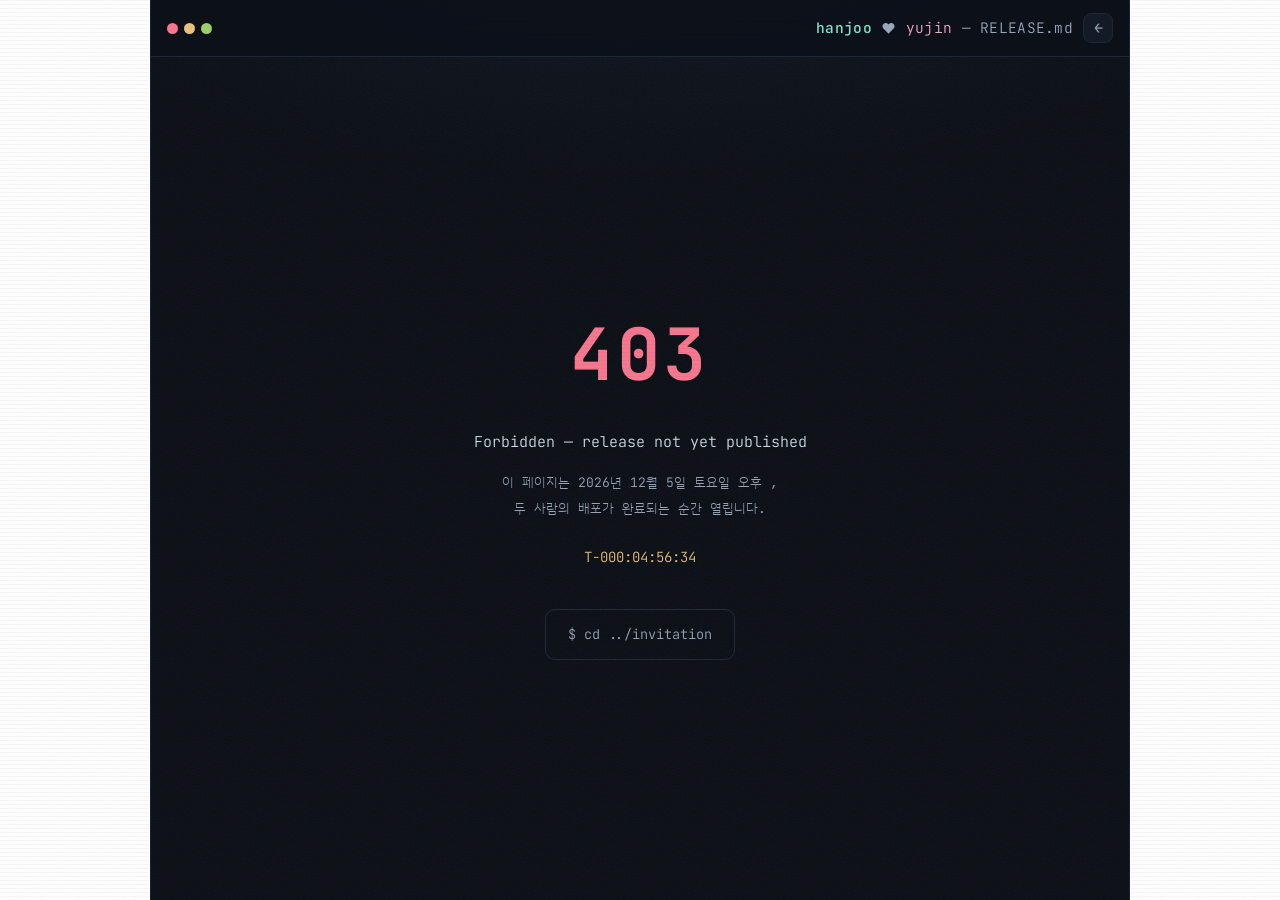
<file: release.html>
<!DOCTYPE html>
<html lang="ko">
<head>
  <meta charset="UTF-8" />
  <meta name="viewport" content="width=device-width, initial-scale=1.0, maximum-scale=1.0, user-scalable=no, viewport-fit=cover" />

  <title>RELEASE v1.0.0 — 이한주 ❤️ 송유진</title>
  <meta name="description" content="marriage v1.0.0 — production 배포 완료" />
  <meta name="robots" content="noindex" />

  <link rel="preconnect" href="https://fonts.googleapis.com" />
  <link rel="preconnect" href="https://fonts.gstatic.com" crossorigin />
  <link href="https://fonts.googleapis.com/css2?family=JetBrains+Mono:ital,wght@0,300;0,400;0,500;0,700;1,400&family=Gowun+Batang:wght@400;700&family=IBM+Plex+Sans+KR:wght@300;400;500&display=swap" rel="stylesheet" />

  <link rel="stylesheet" href="css/developer.css?v=5af65612" />

  <style>
    /* 403 잠금 화면 */
    #locked {
      display: none;
      min-height: calc(100dvh - 60px);
      flex-direction: column;
      align-items: center;
      justify-content: center;
      gap: 14px;
      padding: 40px 24px;
      text-align: center;
      font-family: var(--mono);
    }

    #locked .code {
      font-size: 72px;
      font-weight: 700;
      color: var(--red);
      letter-spacing: 0.05em;
    }

    #locked .reason {
      font-size: 15px;
      color: var(--text);
    }

    #locked .detail {
      font-size: 13px;
      line-height: 2;
      color: var(--text-dim);
    }

    #locked .countdown {
      margin-top: 10px;
      font-size: 14px;
      color: var(--amber);
    }

    #locked .back {
      margin-top: 26px;
      padding: 13px 22px;
      border: 1px solid var(--line);
      border-radius: 10px;
      font-size: 13.5px;
      color: var(--text-dim);
      text-decoration: none;
      transition: border-color 0.25s, color 0.25s;
    }

    #locked .back:hover {
      border-color: var(--mint);
      color: var(--mint);
    }

    /* release 노트 화면 */
    #released {
      display: none;
    }

    .release-head {
      padding: 64px 24px 20px;
      text-align: center;
    }

    .release-head .tag-badge {
      display: inline-block;
      padding: 6px 16px;
      border: 1px solid color-mix(in srgb, var(--green) 45%, transparent);
      border-radius: 99px;
      background: color-mix(in srgb, var(--green) 8%, transparent);
      font-family: var(--mono);
      font-size: 13.5px;
      letter-spacing: 0.12em;
      color: var(--green);
    }

    .release-head h1 {
      margin-top: 22px;
      font-family: var(--serif);
      font-weight: 400;
      font-size: 32px;
      letter-spacing: 0.05em;
      color: var(--text-bright);
    }

    .release-head .sub {
      margin-top: 10px;
      font-family: var(--mono);
      font-size: 13.5px;
      color: var(--text-dim);
    }

    /* systemctl 상태 block */
    .unit-status .dot {
      color: var(--green);
    }

    .unit-status .uptime {
      color: var(--mint);
      font-variant-numeric: tabular-nums;
    }

    /* CHANGELOG */
    .changelog .ver-line {
      color: var(--text-bright);
      font-weight: 500;
    }

    .changelog .add  { color: var(--green); }
    .changelog .brk  { color: var(--red); }
    .changelog .dep  { color: var(--comment); text-decoration: line-through; }

    /* 감사 인사 */
    .thanks {
      font-family: var(--serif);
      font-size: 19px;
      line-height: 2.2;
      text-align: center;
      word-break: keep-all;
      color: var(--text);
    }

    .thanks .names {
      margin-top: 26px;
      font-size: 16px;
      color: var(--text-dim);
    }
  </style>
</head>

<body>
<div class="phone">

  <!-- editor 상단바 -->
  <header class="editor-bar">
    <div class="dots"><i></i><i></i><i></i></div>
    <div class="tab"><b>hanjoo</b> ♥ <em>yujin</em><span class="fname"> — RELEASE.md</span></div>
    <a class="theme-toggle" href="main.html" title="청첩장으로 돌아가기" style="text-decoration: none;">←</a>
  </header>


  <!-- 잠금 화면 (예식 전) -->
  <div id="locked">
    <div class="code">403</div>
    <div class="reason">Forbidden — release not yet published</div>
    <div class="detail">
      이 페이지는 2026년 12월 5일 토요일 오후 ,<br />
      두 사람의 배포가 완료되는 순간 열립니다.
    </div>
    <div class="countdown" id="lockCountdown">T-000:00:00:00</div>
    <a class="back" href="main.html">$ cd ../invitation</a>
  </div>


  <!-- release 노트 (예식 후) -->
  <div id="released">

    <div class="release-head">
      <span class="tag-badge">🎉 tag: v1.0.0 — production</span>
      <h1>저희, 부부가 되었습니다</h1>
      <div class="sub">Hanjoo Lee &amp;&amp; YuJin Song — now on main</div>
    </div>

    <!-- 서비스 상태. 결혼 이후 경과 시간이 실시간으로 흐른다. -->
    <section>
      <div class="sec-label">status: systemctl status marriage</div>
      <div class="envblock unit-status">
        <div><span class="dot">●</span> marriage.service — Lee &amp; Song</div>
        <div>&nbsp;&nbsp;&nbsp;Loaded: <span class="v">loaded (enabled; preset: forever)</span></div>
        <div>&nbsp;&nbsp;&nbsp;Active: <span class="p">active (running)</span></div>
        <div>&nbsp;&nbsp;&nbsp;&nbsp;since: <span class="v">Sat 2026-12-05 12:00:00 KST</span></div>
        <div>&nbsp;&nbsp;&nbsp;Uptime: <span class="uptime" id="uptime">0d 0h 0m 0s</span></div>
      </div>
    </section>

    <section>
      <div class="sec-label">changelog: CHANGELOG.md</div>
      <div class="envblock changelog">
        <div class="ver-line">## [1.0.0] — 2026-12-05</div>
        <div>&nbsp;</div>
        <div><span class="add">+ Added</span>: 평생의 동반자</div>
        <div><span class="add">+ Added</span>: 두 가족의 새로운 연결</div>
        <div><span class="add">+ Merged</span>: hanjoo-lee ← yujin-song</div>
        <div><span class="dep">- Deprecated: 각자의 솔로 생활</span></div>
        <div>&nbsp;</div>
        <div><span class="brk">BREAKING CHANGE</span>: 이제 모든 결정은</div>
        <div>&nbsp;&nbsp;둘이 함께 내립니다.</div>
      </div>
    </section>

    <section>
      <div class="sec-label">message: 감사 인사</div>
      <p class="thanks">
        축하해 주신 모든 분들 덕분에<br />
        저희의 첫 배포가 무사히 끝났습니다.<br /><br />
        보내주신 따뜻한 마음을 기억하며<br />
        오래도록 안정적으로,<br />
        서로에게 다정한 부부로 살겠습니다.
        <span class="names">— 이한주, 송유진 올림</span>
      </p>
    </section>

    <section style="text-align: center;">
      <div class="btn-row">
        <a class="btn" href="main.html">← 청첩장으로</a>
        <a class="btn rose" href="developer.html">개발자 버전으로</a>
      </div>
    </section>

    <footer>
      <div class="ft-line exit">+++ now running: forever +++</div>
    </footer>
  </div>
</div>

<script src="js/data.js?v=5af65612"></script><script src="js/config.js?v=5af65612"></script>
<script>
  /* theme는 청첩장에서 고른 값(localStorage)을 그대로 따라간다.
     URL에 ?theme=dark 또는 ?theme=light 를 붙이면 강제로 지정할 수 있다. */
  const urlTheme = new URLSearchParams(location.search).get('theme');
  const savedTheme = localStorage.getItem('wedding-theme');
  const systemLight = window.matchMedia('(prefers-color-scheme: light)').matches;
  document.documentElement.dataset.theme =
    urlTheme || savedTheme || (systemLight ? 'light' : 'dark');

  /* 예식 시각 전이면 403 화면을, 지났으면 release 노트를 보여준다.
     미리보기는 /release?preview=1 로 연다. */

  const locked = document.getElementById('locked');
  const released = document.getElementById('released');

  if (isWeddingDeployed()) {
    released.style.display = 'block';

    // 결혼 이후 경과 시간(uptime)을 실시간으로 갱신한다.
    const uptimeEl = document.getElementById('uptime');

    function tickUptime() {
      const diff = Math.max(0, Date.now() - CONFIG.date.getTime());
      const d = Math.floor(diff / 86400000);
      const h = Math.floor(diff / 3600000) % 24;
      const m = Math.floor(diff / 60000) % 60;
      const s = Math.floor(diff / 1000) % 60;
      uptimeEl.textContent = `${d}d ${h}h ${m}m ${s}s`;
    }

    tickUptime();
    setInterval(tickUptime, 1000);
  } else {
    locked.style.display = 'flex';

    // 열리기까지 남은 시간을 countdown한다.
    const cdEl = document.getElementById('lockCountdown');
    const pad2 = (n) => String(n).padStart(2, '0');

    function tickLock() {
      const diff = Math.max(0, CONFIG.date.getTime() - Date.now());
      const d = Math.floor(diff / 86400000);
      const h = Math.floor(diff / 3600000) % 24;
      const m = Math.floor(diff / 60000) % 60;
      const s = Math.floor(diff / 1000) % 60;
      cdEl.textContent = `T-${String(d).padStart(3, '0')}:${pad2(h)}:${pad2(m)}:${pad2(s)}`;
    }

    tickLock();
    setInterval(tickLock, 1000);
  }
</script>
</body>
</html>
</file>
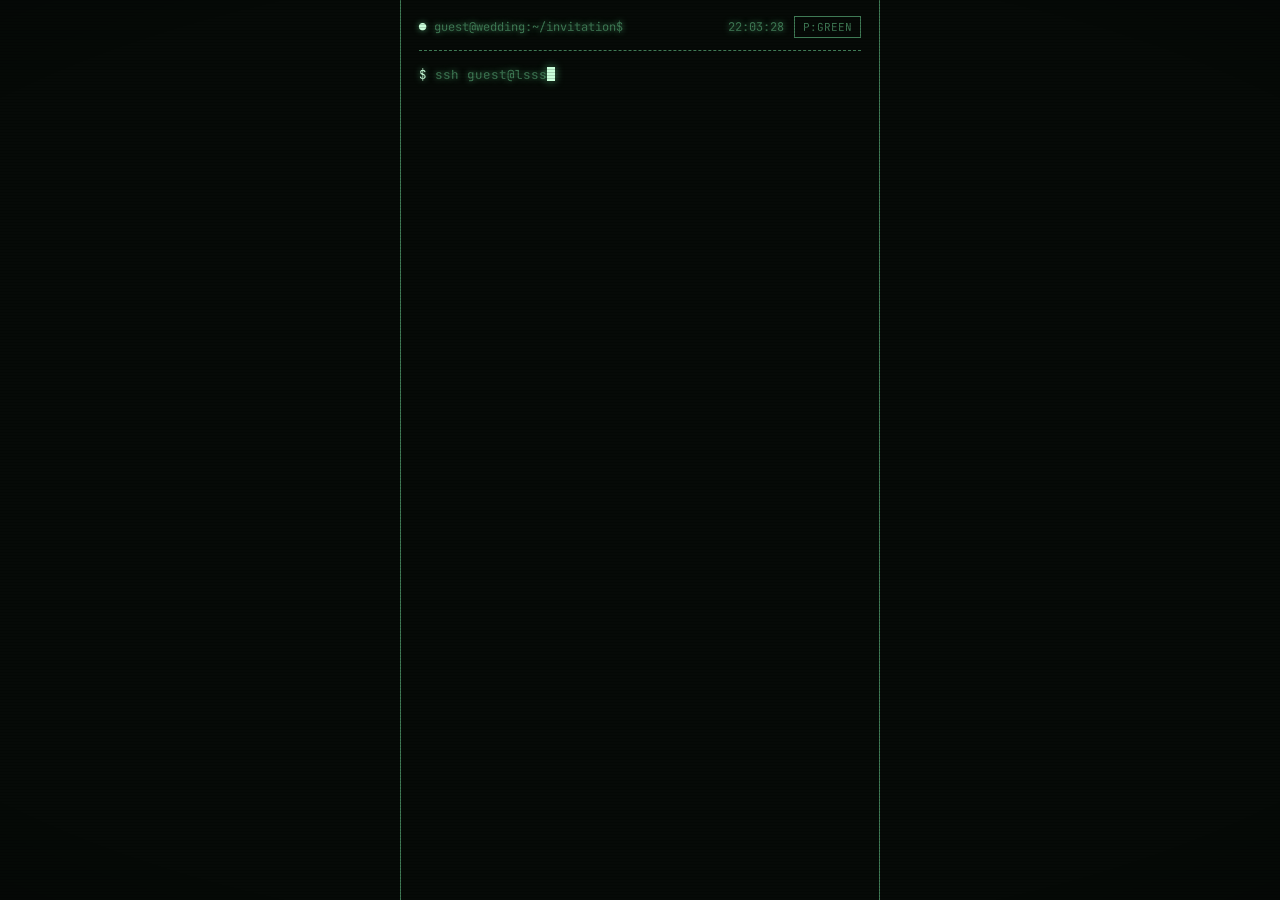
<file: terminal.html>
<!DOCTYPE html>
<html lang="ko">
<head>
  <meta charset="UTF-8" />
  <meta name="viewport" content="width=device-width, initial-scale=1.0, maximum-scale=1.0, user-scalable=no, viewport-fit=cover" />

  <title>guest@wedding:~$ ./invite.sh — Hanjoo &amp;&amp; YuJin</title>
  <meta name="description" content="2026년 12월 5일 토요일 오후  부천 MJ컨벤션 그랜드볼룸. 이한주 ♥ 송유진 결혼합니다." />

  <!-- 카카오톡과 SNS 공유 미리보기(Open Graph).
       ?v= cache busting은 배포마다 server가 자동으로 붙인다.
       사진을 교체한 뒤에는 카카오 디버거로 다시 스크랩해야 한다. -->
  <meta property="og:type" content="website" />
  <meta property="og:site_name" content="wedding-os 26.11.14 (GNU/Love)" />
  <meta property="og:locale" content="ko_KR" />
  <meta property="og:title" content="marriage: Hanjoo &amp;&amp; YuJin" />
  <meta property="og:description" content="2026년 12월 5일 토요일 오후  부천 MJ컨벤션 그랜드볼룸" />
  <meta property="og:url" content="https://lssso.github.io/1week-wedding-page/terminal.html" />
  <!-- terminal version 전용 공유 image로, gallery 사진과는 별개다. server가 ?v= cache busting을 붙인다. -->
  <meta property="og:image" content="https://lssso.github.io/1week-wedding-page/photos/og_thumbnail.jpg" />
  <meta property="og:image:type" content="image/png" />
  <meta property="og:image:width" content="399" />
  <meta property="og:image:height" content="358" />
  <meta property="og:image:alt" content="Hanjoo &amp;&amp; YuJin — terminal (ASCII) wedding invitation" />
  <meta name="twitter:card" content="summary_large_image" />

  <link rel="preconnect" href="https://fonts.googleapis.com" />
  <link rel="preconnect" href="https://fonts.gstatic.com" crossorigin />
  <link href="https://fonts.googleapis.com/css2?family=JetBrains+Mono:wght@400;500;700&display=swap" rel="stylesheet" />

  <link rel="stylesheet" href="css/terminal.css?v=5af65612" />
</head>

<body>
<div class="wrap">

  <!-- 상태바 -->
  <div class="statusbar">
    <span class="blink-dot">●</span>
    <span>guest@wedding:~/invitation$</span>
    <span class="sb-right">
      <span id="clock">--:--:--</span>
      <button class="theme-toggle" id="themeToggle" type="button" aria-label="phosphor 색 전환">P:GREEN</button>
    </span>
  </div>

  <!-- boot sequence (typing) -->
  <div id="boot"></div>

  <!-- 본문 (boot 후 노출) -->
  <div id="doc">

    <!-- HERO: ASCII heart + 이름 -->
    <section id="hero">
      <pre class="art banner rv" id="banner"></pre>
      <div class="names rv">
        <div class="ko">이한주<span class="amp">♥</span>송유진</div>
        <div class="en">Hanjoo Lee &amp;&amp; YuJin Song</div>
        <div class="ver">WEDDING — RELEASE v1.0.0</div>
        <div class="when" id="whenLine">2026.12.05 SAT — PM 12:00</div>
      </div>

      <!-- ASCII 데이트 사진(polaroid). js/terminal.js에서 생성한다. -->
      <div class="photo-wrap rv">
        <pre class="art photo" id="photo"></pre>
        <div class="photo-cap"><b>📷 our_wedding.jpg</b> — 신랑 &amp; 신부</div>
      </div>
    </section>

    <!-- weddingfetch (neofetch style) -->
    <section id="fetch-sec">
      <div class="sec">section: <b>weddingfetch</b></div>
      <pre class="art fetch rv" id="fetch"></pre>
    </section>

    <!-- 초대 문구 -->
    <section id="invite">
      <div class="sec">section: <b>invitation — boot/init.S</b></div>
      <div class="body-text rv">
        <p>
          서로 다른 <span class="hl">address space</span>에서<br />
          각자 실행되던 두 <span class="hl">process</span>가<br />
          이제 같은 <span class="hl">memory</span>를<br />
          함께 <span class="hl-r">mmap</span> 하기로 했습니다.
        </p>
        <p>
          <span class="hl-r">panic</span>이 나는 날엔<br />
          서로의 <span class="hl">stack</span>을 같이 따라 내려가고<br />
          좋은 날엔 같은 <span class="hl">clock</span>에 맞춰 뛰며<br />
          단 하나의 <span class="hl-r">mutex</span>로 평생을 <span class="hl">sync</span> 하겠습니다.
        </p>
        <p class="small">
          저희의 첫 <span class="hl-r">boot</span>와도 같은 이 순간에<br />
          귀한 <span class="hl">interrupt</span> 한 번 넣어 주시면<br />
          <span class="hl">register</span>에 깊이 새겨 간직하겠습니다.
        </p>
        <div class="quote">"두 <span class="hl">pointer</span>가 같은 주소를 가리키기까지,<br />단 한 번의 <span class="hl-r">segfault</span>도 없었습니다."</div>
      </div>
    </section>

    <!-- 신랑 & 신부 (struct person / /proc) -->
    <section id="couple">
      <div class="sec">section: <b>couple — /proc/*/status</b></div>
      <pre class="art fetch rv" id="cardGroom"></pre>
      <pre class="art fetch rv" id="cardBride"></pre>
    </section>

    <!-- git log -->
    <section id="timeline">
      <div class="sec">section: <b>our-history — git log</b></div>
      <pre class="art gitlog rv">
<span class="dim">$ git log --graph --date=short</span>

*   <span class="h">e5f6a7b</span> <span class="dim">(HEAD -&gt; main, </span><span class="tag">tag: v1.0.0</span><span class="dim">)</span>
<span class="g">|</span><span class="b">\</span>  <span class="date">2026-12-05</span> Merge pull request #1: 평생을 함께하기로 하다
<span class="g">|</span> <span class="b">*</span> <span class="h">d4e5f6a</span> feat(yujin): "yes" 반환 — LGTM, approve
<span class="g">*</span> <span class="b">|</span> <span class="h">c3d4e5f</span> feat(hanjoo): 프러포즈 PR open
<span class="g">|</span><span class="b">/</span>
<span class="g">*</span>   <span class="h">b2c3d4e</span> build(deps): 서로를 dependency로 추가
<span class="g">*</span>   <span class="h">a1b2c3d</span> <span class="date">2024-10-03</span> init: 첫 만남 — repository 생성</pre>
    </section>

    <!-- CI/CD pipeline -->
    <section id="ci">
      <div class="sec">section: <b>.github/workflows/marriage.yml</b></div>
      <pre class="art pipe rv" id="pipe"></pre>
    </section>

    <!-- countdown + progress bar -->
    <section id="countdown-sec">
      <div class="sec">section: <b>deploy countdown</b></div>
      <div class="countdown rv">
        <div class="cd-prefix">D-DAY — 예식까지</div>
        <pre class="lcd" id="lcd"></pre>
        <div class="cd-clock" id="cdClock">00 : 00 : 00</div>
        <div class="cd-label">DAYS : HOURS : MIN : SEC</div>
        <div class="progress" id="progress"></div>
      </div>
    </section>

    <!-- 달력 -->
    <section id="cal-sec">
      <div class="sec">section: <b>cal — wedding day</b></div>
      <pre class="art cal rv" id="cal"></pre>
    </section>

    <!-- 오시는 길 -->
    <section id="location">
      <div class="sec">section: <b>location — venue</b></div>
      <pre class="art fetch rv" id="venue"></pre>
      <div class="btn-row rv">
        <a class="btn" href="https://map.naver.com/p/search/MJ컨벤션%20소사본동%2065-7" target="_blank" rel="noopener">naver</a>
        <a class="btn" href="https://map.kakao.com/link/to/MJ컨벤션,37.4819407,126.7984955" target="_blank" rel="noopener">kakao</a>
        <button class="btn" id="copyAddr" type="button">cp addr</button>
      </div>
      <div class="note">// 지하철<br />1호선, 서해선  소사역 1번출구 건너편 좌측(70m)<br /><br />// 버스<br />소사어울마당삼거리 · MJ 컨벤션 : 19, 83, 88, 88-1<br />소사어울마당 삼거리 : 53, 60-1<br />소사역 · 소사지구대 : 19, 53, 83, 88<br />소사 푸르지오 : 56, 56-1, 60<br /><br />// 주차 안내<br />네비게이션 입력 - 부천시 소사구 소사본동 65-7번지 (MJ컨벤션 주차장)<br />* 2시간 무료 (이 후 10분당 1,000원)<br />서울외곽순환고속도로(시흥IC) - 소사본3동 - 소사구청 옆</div>
    </section>

    <!-- 마음 전하실 곳 -->
    <section id="gift">
      <div class="sec">section: <b>gift — 마음 전하실 곳</b></div>
      <p class="note">참석이 어려우신 분들을 위해 기재했습니다.<br />전해주시는 따뜻한 마음, 소중히 간직하겠습니다.</p>

      <!-- 계좌는 invitation.conf 에만 있다.
           심어 둔 난독화 blob을 js/private.js가 풀어 그리며, 정적 파일에는 평문이 없다.
           terminal version은 data-open으로 항상 펼쳐 둔다. main과 개발자 version만 기본이 닫힘이다. -->
      <div class="acc-group rv" data-acc="groom" data-open data-copy-label="cp">
        <div class="acc-title">$ cat groom.accounts <span style="color: var(--fg-dim)"># 신랑 측</span></div>
      </div>

      <div class="acc-group rv" data-acc="bride" data-open data-copy-label="cp">
        <div class="acc-title">$ cat bride.accounts <span style="color: var(--fg-dim)"># 신부 측</span></div>
      </div>
    </section>

    <!-- RSVP -->
    <section id="rsvp">
      <div class="sec">section: <b>rsvp — approve</b></div>
      <div class="rsvp">
        <p class="body-text" style="margin-bottom: 4px">저희 두 사람의 시작을<br />축하의 마음으로 approve해 주세요.</p>

        <div class="ai rv">
          <div class="ai-head">// AI agent들의 축하가 먼저 도착했습니다</div>
          <div class="ai-line" id="aiLine"></div>
        </div>

        <div class="rsvp-line rv">
          <span class="rsvp-prompt" aria-hidden="true">$</span>
          <input class="rsvp-input" id="rsvpInput" type="text" maxlength="50"
                 placeholder="echo '축하 한마디' (선택, 최대 50자)" autocomplete="off" />
        </div>
        <p class="input-hint rv"># 입력하지 않으시면 랜덤한 축하 메세지가 발송됩니다</p>
        <button class="rsvp-btn rv" id="rsvpBtn" type="button">$ approve --deploy wedding</button>
        <div class="rsvp-msg" id="rsvpMsg"></div>

        <div class="log rv">
          <!-- terminal version은 tail 명령어로 통일한다. 아래 '더보기'도 tail이다. 개발자 version은 git log를 쓴다. -->
          <div class="log-head"><span class="p">$</span> <span class="cmd">tail -f /var/log/wedding/approvals.log</span></div>
          <!-- 목록(.log-lines)만 세로로 scroll한다. 합계(.log-total)는 scroll 영역 밖에 둬 항상 보인다.
               맨 끝의 '더보기'를 누르면 20건씩 이어 붙는다(config.js의 loadMoreApprovals). -->
          <div class="log-lines" id="logLines"></div>
          <div class="log-total" id="logTotal"></div>
        </div>
      </div>
    </section>

    <!-- 공유 + 다른 version -->
    <div class="switch">
      <button class="share-btn" id="shareBtn" type="button">$ ./share-invite</button>
      <div class="switch-row">
        <a href="main.html">🤵👰 일반 버전</a>
        <a href="developer.html">&lt;/&gt; 개발자 버전</a>
      </div>
    </div>

    <!-- footer -->
    <footer>
      <div class="ft"><span class="p">$</span> sudo insmod marriage.ko</div>
      <div class="ft"><span class="dim">[11141.110]</span> marriage: loaded ("forever")</div>
      <div class="ft"><span class="dim">[11141.110]</span> marriage: hearts linked, refcount = ∞</div>
      <div class="ft"><span class="dim">[11141.110]</span> marriage: thank you for blessing us <span class="heart">♥</span></div>
      <div class="ft"><span class="p">$</span> sudo rmmod marriage</div>
      <div class="ft"><span class="err">rmmod: ERROR:</span> marriage is in use — <span class="heart">forever</span></div>
    </footer>
  </div>
</div>

<script src="js/data.js?v=5af65612"></script><script src="js/config.js?v=5af65612"></script>
<script src="js/private.js?v=5af65612"></script>
<script src="js/terminal.js?v=5af65612"></script>
</body>
</html>
</file>
<file: css/developer.css>
/*
   developer.css: 개발자 version stylesheet. developer.html과 release.html이 함께 쓴다.

   목차
   01. theme 변수 (dark 기본, light 오버라이드)
   02. base와 배경 질감
   03. layout (.phone, section)
   04. editor 상단바와 theme toggle
   05. scroll reveal animation
   06. section label (code 주석 style)
   07. HERO (terminal, 이름, merge graph, 장소 banner)
   08. main 사진, gallery, lightbox
   09. 초대 문구 (README)
   10. 신랑신부 card (couple.yaml)
   11. 깃 log 타임라인
   12. CI/CD pipeline
   13. countdown과 달력
   14. code block (.env, curl)과 button
   15. 마음 전하실 곳
   16. approve(deploy)와 confetti
   17. footer
   18. 반응형과 접근성
 */


/* 01. theme 변수 */

:root {
  /* dark theme(기본). 잉크 네이비 IDE. */
  --bg: #0a0e15;
  --bg-deep: #070a10;
  --panel: #10151f;
  --panel-2: #141a26;
  --line: #1e2735;
  --line-soft: #182030;

  --text: #cdd8e4;
  --text-bright: #eef3f9;
  --text-dim: #97a6b9;
  --comment: #8294ab;          /* 주석. 대비를 높인 값. */

  --mint: #7fe0c3;             /* 신랑 */
  --rose: #f2a7c3;             /* 신부 */
  --amber: #e8c07d;            /* 문자열 */
  --blue: #82aaff;             /* 키워드 */
  --green: #9ece6a;            /* 성공 */
  --red: #f7768e;

  --on-rose: #1a0d13;          /* rose 배경 위 글자색 */

  --bar-bg: rgba(12, 17, 26, 0.87);
  --scanline: rgba(0, 0, 0, 0.07);
  --grain-opacity: 1;
  --shadow-panel: 0 24px 60px -24px rgba(0, 0, 0, 0.8),
                  0 0 0 1px rgba(255, 255, 255, 0.02) inset;

  --mono: 'JetBrains Mono', 'IBM Plex Sans KR', monospace;
  --serif: 'Gowun Batang', serif;
  --sans: 'IBM Plex Sans KR', sans-serif;
}

[data-theme='light'] {
  /* light theme. 따뜻한 종이 질감의 페이퍼 IDE. */
  --bg: #faf8f3;
  --bg-deep: #f0ede5;
  --panel: #ffffff;
  --panel-2: #f5f2ea;
  --line: #e1dccf;
  --line-soft: #eae5d9;

  --text: #4a463e;
  --text-bright: #28251f;
  --text-dim: #6d675c;
  --comment: #837b6c;

  --mint: #0c8f6f;
  --rose: #c94f7c;
  --amber: #9a6a12;
  --blue: #2f63c9;
  --green: #4e8a23;
  --red: #d6336c;

  --on-rose: #ffffff;

  --bar-bg: rgba(255, 253, 248, 0.88);
  --scanline: rgba(0, 0, 0, 0.025);
  --grain-opacity: 0.55;
  --shadow-panel: 0 18px 44px -22px rgba(80, 70, 50, 0.35),
                  0 0 0 1px rgba(0, 0, 0, 0.015) inset;
}


/* 02. base & 배경 질감 */

* {
  margin: 0;
  padding: 0;
  box-sizing: border-box;
}

html {
  scroll-behavior: smooth;
}

body {
  /* background: var(--bg-deep); */
  color: var(--text);
  font-family: var(--sans);
  font-weight: 300;
  line-height: 1.7;
  -webkit-font-smoothing: antialiased;
  transition: background 0.4s ease, color 0.4s ease;
}

/* 필름 grain */
body::before {
  content: '';
  position: fixed;
  inset: 0;
  z-index: 50;
  pointer-events: none;
  opacity: var(--grain-opacity);
  background-image: url("data:image/svg+xml,%3Csvg xmlns='http://www.w3.org/2000/svg' width='160' height='160'%3E%3Cfilter id='n'%3E%3CfeTurbulence type='fractalNoise' baseFrequency='0.85' numOctaves='2'/%3E%3C/filter%3E%3Crect width='160' height='160' filter='url(%23n)' opacity='0.05'/%3E%3C/svg%3E");
}

/* CRT scanline */
body::after {
  content: '';
  position: fixed;
  inset: 0;
  z-index: 51;
  pointer-events: none;
  opacity: 0.5;
  background: repeating-linear-gradient(0deg, transparent 0 3px, var(--scanline) 3px 4px);
}


/* 03. layout */

.phone {
  position: relative;
  max-width: 980px;
  min-height: 100dvh;
  margin: 0 auto;
  overflow-x: hidden;
  border-left: 1px solid var(--line-soft);
  border-right: 1px solid var(--line-soft);
  background:
    radial-gradient(120% 50% at 50% -10%, color-mix(in srgb, var(--blue) 6%, transparent) 0%, transparent 60%),
    var(--bg);
  transition: background 0.4s ease;
}

section {
  position: relative;
  padding: 72px 24px;
}

section + section {
  border-top: 1px dashed var(--line);
}


/* 04. editor 상단바 + theme toggle */

.editor-bar {
  position: sticky;
  top: 0;
  z-index: 55;   /* 사진(z-index:52)보다 위. scroll할 때 사진이 상단바를 덮지 않게 한다. */
  display: flex;
  align-items: center;
  gap: 10px;
  padding: 13px 16px;
  background: var(--bar-bg);
  backdrop-filter: blur(12px);
  border-bottom: 1px solid var(--line);
  font-family: var(--mono);
  font-size: 14.5px;
  color: var(--text-dim);
}

.dots {
  display: flex;
  gap: 6px;
}

.dots i {
  width: 11px;
  height: 11px;
  border-radius: 50%;
}

.dots i:nth-child(1) { background: #f7768e; }
.dots i:nth-child(2) { background: #e8c07d; }
.dots i:nth-child(3) { background: #9ece6a; }

.editor-bar .tab {
  margin-left: auto;
  min-width: 0;
  letter-spacing: 0.02em;
  white-space: nowrap;
  overflow: hidden;
  text-overflow: ellipsis;
}

/* 아주 좁은 화면에서는 파일명을 숨겨 이름이 잘리지 않게 */
@media (max-width: 400px) {
  .editor-bar .tab .fname {
    display: none;
  }
}

.editor-bar .tab b {
  color: var(--mint);
  font-weight: 500;
}

.editor-bar .tab em {
  color: var(--rose);
  font-style: normal;
}

/* 컴팩트 icon toggle. dark는 ☾, light는 ☀ 이며 좁은 바에서도 깨지지 않는다. */
.theme-toggle {
  flex: none;
  display: grid;
  place-items: center;
  width: 30px;
  height: 30px;
  font-family: var(--mono);
  font-size: 15px;
  line-height: 1;
  color: var(--text-dim);
  background: var(--panel-2);
  border: 1px solid var(--line);
  border-radius: 8px;
  cursor: pointer;
  transition: color 0.25s, border-color 0.25s;
}

.theme-toggle:hover {
  color: var(--amber);
  border-color: var(--amber);
}


/* 05. scroll reveal animation */

.rv {
  opacity: 0;
  transform: translateY(24px);
  transition: opacity 0.9s ease, transform 0.9s cubic-bezier(0.22, 1, 0.36, 1);
}

.rv.in {
  opacity: 1;
  transform: none;
}

.rv.d1 { transition-delay: 0.12s; }
.rv.d2 { transition-delay: 0.24s; }
.rv.d3 { transition-delay: 0.36s; }
.rv.d4 { transition-delay: 0.48s; }


/* 06. section label (code 주석 style) */

.sec-label {
  margin-bottom: 28px;
  font-family: var(--mono);
  font-size: 14.5px;
  letter-spacing: 0.08em;
  color: var(--comment);
}

.sec-label::before {
  content: '// ';
  opacity: 0.7;
}

.sec-label::after {
  content: '';
  display: inline-block;
  vertical-align: middle;
  width: 48px;
  height: 1px;
  margin-left: 12px;
  background: linear-gradient(90deg, var(--line), transparent);
}


/* 07. HERO (terminal, 이름, merge graph, 장소 banner) */

#hero {
  padding: 48px 20px 80px;
}

/* terminal 창 */
.term {
  overflow: hidden;
  background: var(--panel);
  border: 1px solid var(--line);
  border-radius: 12px;
  box-shadow: var(--shadow-panel);
}

.term-head {
  display: flex;
  align-items: center;
  gap: 8px;
  padding: 10px 14px;
  background: var(--panel-2);
  border-bottom: 1px solid var(--line);
  font-family: var(--mono);
  font-size: 14px;
  color: var(--text-dim);
}

.term-head span:last-child {
  margin-left: auto;
}

.term-body {
  /* typing이 끝났을 때의 전체 높이를 미리 확보한다.
     출력 중에 아래 콘텐츠가 밀리지 않게 하려는 것이다. */
  min-height: 408px;
  padding: 20px 18px 24px;
  font-family: var(--mono);
  font-size: 15px;
  line-height: 2;
}

.t-line {
  white-space: pre-wrap;
  word-break: break-all;
}

.t-prompt { color: var(--green); }
.t-cmd    { color: var(--text); }
.t-out    { color: var(--text-dim); }
.t-mint   { color: var(--mint); }
.t-rose   { color: var(--rose); }
.t-amber  { color: var(--amber); }
.t-green  { color: var(--green); }

.cursor {
  display: inline-block;
  width: 9px;
  height: 18px;
  vertical-align: -2px;
  background: var(--mint);
  animation: blink 1s steps(1) infinite;
}

@keyframes blink {
  50% { opacity: 0; }
}

/* 두 branch가 합쳐지는 SVG */
.merge-fig {
  display: block;
  width: 220px;
  margin: 40px auto 0;
}

.merge-fig path {
  fill: none;
  stroke-width: 2;
  stroke-linecap: round;
}

.merge-fig .br-g {
  stroke: var(--mint);
  stroke-dasharray: 300;
  stroke-dashoffset: 300;
}

.merge-fig .br-b {
  stroke: var(--rose);
  stroke-dasharray: 300;
  stroke-dashoffset: 300;
}

.merge-fig.in .br-g,
.merge-fig.in .br-b {
  animation: draw 2.2s ease forwards 0.3s;
}

.merge-fig circle {
  opacity: 0;
}

.merge-fig .dot-g { fill: var(--mint); }
.merge-fig .dot-b { fill: var(--rose); }
.merge-fig .dot-m { fill: var(--text-bright); }

.merge-fig.in circle {
  animation: pop 0.5s ease forwards 2.2s;
}

@keyframes draw {
  to { stroke-dashoffset: 0; }
}

@keyframes pop {
  to { opacity: 1; }
}

.hero-names {
  margin-top: 56px;
  text-align: center;
}

.hero-names .ver {
  margin-bottom: 18px;
  font-family: var(--mono);
  font-size: 14.5px;
  letter-spacing: 0.25em;
  color: var(--comment);
}

.hero-names h1 {
  font-family: var(--serif);
  font-weight: 400;
  font-size: 45px;
  line-height: 1.5;
  letter-spacing: 0.06em;
  color: var(--text-bright);
}

.hero-names h1 .amp {
  display: block;
  margin: 6px 0;
  font-family: var(--mono);
  font-size: 18px;
  letter-spacing: 0.3em;
  color: var(--rose);
}

.hero-names .eng {
  margin-top: 10px;
  font-family: var(--mono);
  font-size: 14.5px;
  letter-spacing: 0.18em;
  color: var(--text-dim);
}

.hero-names .date-line {
  margin-top: 22px;
  font-family: var(--mono);
  font-size: 17px;
  letter-spacing: 0.12em;
  color: var(--text-dim);
}

.hero-names .date-line b {
  color: var(--amber);
  font-weight: 500;
}

/* 장소 banner. 헷갈리지 않도록 시인성을 최우선으로 둔다. */
.venue-banner {
  margin-top: 36px;
  padding: 26px 20px;
  text-align: center;
  background: var(--panel);
  border: 1px solid color-mix(in srgb, var(--rose) 35%, var(--line));
  border-radius: 14px;
  box-shadow: 0 0 0 4px color-mix(in srgb, var(--rose) 6%, transparent);
}

.venue-banner .vb-label {
  font-family: var(--mono);
  font-size: 14px;
  letter-spacing: 0.3em;
  color: var(--rose);
}

.venue-banner .vb-name {
  margin-top: 12px;
  font-family: var(--serif);
  font-size: 35px;
  letter-spacing: 0.06em;
  color: var(--text-bright);
}

.venue-banner .vb-name small {
  font-size: 21px;
  color: var(--text-dim);
}

.venue-banner .vb-addr {
  margin-top: 8px;
  font-size: 20px;
  font-weight: 400;
  color: var(--text);
}

.venue-banner .vb-sub {
  margin-top: 6px;
  font-family: var(--mono);
  font-size: 15.5px;
  color: var(--text-dim);
}


/* hidden(release) page 입구 banner. 예식 시각 이후 JS가 .show를 붙인다. */
.release-banner {
  display: none;
  margin-top: 24px;
  padding: 17px 16px;
  text-align: center;
  text-decoration: none;
  background: color-mix(in srgb, var(--green) 8%, transparent);
  border: 1px solid color-mix(in srgb, var(--green) 40%, transparent);
  border-radius: 12px;
  font-family: var(--mono);
  font-size: 14px;
  color: var(--green);
  animation: banner-glow 2.4s ease infinite;
}

.release-banner.show {
  display: block;
}

@keyframes banner-glow {
  0%, 100% { box-shadow: 0 0 16px color-mix(in srgb, var(--green) 12%, transparent); }
  50%      { box-shadow: 0 0 36px color-mix(in srgb, var(--green) 26%, transparent); }
}


/* 08. main 사진 & 가로 gallery & lightbox */

/* image viewer 창 frame (main 사진) */
.photo-frame {
  overflow: hidden;
  margin-top: 36px;
  background: var(--panel);
  border: 1px solid var(--line);
  border-radius: 12px;
  box-shadow: var(--shadow-panel);
}

.photo-frame .ph-head {
  display: flex;
  align-items: center;
  gap: 8px;
  padding: 10px 14px;
  background: var(--panel-2);
  border-bottom: 1px solid var(--line);
  font-family: var(--mono);
  font-size: 14px;
  color: var(--text-dim);
}

.photo-frame .ph-head span:last-child {
  margin-left: auto;
  color: var(--comment);
}

.photo-frame .ph-body {
  aspect-ratio: 4 / 5;
}

/* gallery. 3x3 grid에 pagination. */
.gallery {
  display: grid;
  grid-template-columns: repeat(3, 1fr);
  gap: 4px;
}

.g-item {
  position: relative;
  aspect-ratio: 1 / 1;
  overflow: hidden;
  border: 1px solid var(--line);
  border-radius: 4px;
  background: var(--panel);
  cursor: pointer;
  transition: border-color 0.3s ease;
}

.g-item:hover {
  border-color: color-mix(in srgb, var(--rose) 45%, transparent);
}


/* gallery 안내 */
.gallery-hint {
  margin-top: 12px;
  text-align: center;
  font-family: var(--mono);
  font-size: 12.5px;
  letter-spacing: 0.08em;
  color: var(--comment);
}

/* gallery pagination */
.gallery-pager {
  display: flex;
  justify-content: center;
  flex-wrap: wrap;
  gap: 6px;
  margin-top: 14px;
}

.gallery-pager .pg-btn {
  min-width: 32px;
  height: 32px;
  padding: 0 8px;
  -webkit-appearance: none;   /* iOS의 native button rendering을 끈다. active 숫자가 안 보이던 문제를 막는다. */
  appearance: none;
  background: var(--panel-2);
  border: 1px solid var(--line);
  border-radius: 8px;
  font-family: var(--mono);
  font-size: 12.5px;
  color: var(--text-dim);
  cursor: pointer;
  transition: border-color 0.25s, color 0.25s, background 0.25s;
}

/* hover는 실제 pointer(마우스) 기기에서만 적용한다.
   touch에서는 tap한 뒤 :hover가 고착돼 비활성 page button이 활성(mint 테두리)처럼 보였다. */
@media (hover: hover) {
  .gallery-pager .pg-btn:hover:not(:disabled) {
    border-color: var(--mint);
    color: var(--mint);
  }
}

.gallery-pager .pg-btn.active {
  background: var(--mint);
  border-color: var(--mint);
  color: var(--bg);
  -webkit-text-fill-color: var(--bg);   /* iOS: color가 무시돼 숫자가 안 보이던 것 강제 지정 */
}

.gallery-pager .pg-btn:disabled {
  opacity: 0.4;
  cursor: default;
}

/* 실제 사진 */
.g-item img,
.ph-body img {
  display: block;
  width: 100%;
  height: 100%;
  object-fit: cover;
}

/* 사진 위에 그어지던 CRT scanline(body::after, z-index:51)과 grain(z-index:50)을
   사진 영역에서만 걷어낸다. 사진 container를 overlay 위로 올리는 방식이고,
   나머지 UI는 CRT 톤을 그대로 유지한다.
   상단바 .editor-bar는 z-index:55라 사진보다 위에 있어, scroll해도 사진이 바를 덮지 않는다.
   주의: .gallery도 반드시 함께 올린다. developer.js의 page 넘김 전환이 #gallery에
     inline transform: translateX(0)을 남기는데, translateX(0)도 none이 아니라서
     stacking context를 새로 만든다. 그러면 자식 .g-item의 z-index:52가 .gallery 안에
     갇혀 root scanline(51) 아래로 내려가고, page를 넘긴 뒤부터 사진에 가로줄이 생긴다.
     그래서 transform을 받는 .gallery container 자체를 scanline 위(52)로 올려 고정한다. */
.photo-frame,
.gallery,
.g-item {
  position: relative;
  z-index: 52;
}

/* 사진이 아직 없을 때의 placeholder */
.ph-placeholder {
  display: flex;
  flex-direction: column;
  align-items: center;
  justify-content: center;
  gap: 8px;
  width: 100%;
  height: 100%;
  background:
    linear-gradient(135deg,
      color-mix(in srgb, var(--mint) 7%, transparent),
      color-mix(in srgb, var(--rose) 9%, transparent));
  border: 1px dashed color-mix(in srgb, var(--text-dim) 40%, transparent);
  border-radius: inherit;
  font-family: var(--mono);
  text-align: center;
}

.ph-placeholder .ico {
  font-size: 28px;
  opacity: 0.75;
}

.ph-placeholder .fn {
  font-size: 12.5px;
  color: var(--text-dim);
}

.ph-placeholder .hint {
  font-size: 11px;
  color: var(--comment);
}

/* lightbox */
.lightbox {
  position: fixed;
  inset: 0;
  z-index: 100;
  display: none;
  align-items: center;
  justify-content: center;
  background: rgba(4, 6, 10, 0.92);
  backdrop-filter: blur(8px);
}

.lightbox.open {
  display: flex;
}

.lightbox img {
  max-width: 92vw;
  max-height: 78vh;
  border-radius: 10px;
  box-shadow: 0 30px 80px rgba(0, 0, 0, 0.6);
}

.lightbox .lb-cap {
  position: absolute;
  bottom: 32px;
  left: 50%;
  transform: translateX(-50%);
  font-family: var(--mono);
  font-size: 13.5px;
  color: #aebccb;
}

.lightbox button {
  position: absolute;
  display: grid;
  place-items: center;
  width: 46px;
  height: 46px;
  background: rgba(0, 0, 0, 0.55);              /* 시인성↑: 어두운 알약 + 밝은 테두리 (일반 version과 통일) */
  border: 1.5px solid rgba(255, 255, 255, 0.7);
  border-radius: 50%;
  color: #fff;
  font-family: var(--mono);
  font-size: 20px;
  cursor: pointer;
  box-shadow: 0 2px 14px rgba(0, 0, 0, 0.55);
  -webkit-backdrop-filter: blur(2px);
  backdrop-filter: blur(2px);
  transition: background 0.2s, transform 0.15s;
}

.lightbox button:hover  { background: rgba(0, 0, 0, 0.78); }
.lightbox button:active { transform: scale(0.93); }

/* main(index) version과 통일한다. 닫기는 상단 우측에 작게, 이전과 다음은 사진 좌우 끝에
   세로 중앙으로 약간 투명하게 둔다. 닫기(✕)는 화살표보다 작게(34px) 줄였다. */
.lightbox .lb-close { top: 14px; right: 14px; width: 34px; height: 34px; font-size: 16px; }
.lightbox .lb-prev, .lightbox .lb-next { top: 50%; bottom: auto; transform: translateY(-50%); opacity: 0.55; }
.lightbox .lb-prev  { left: 10px; }
.lightbox .lb-next  { right: 10px; }
.lightbox .lb-prev:active, .lightbox .lb-next:active { transform: translateY(-50%) scale(0.93); }

/* 가로/짧은 화면(세로 여백 부족): 사진을 더 줄여 하단 button과 겹치지 않게 */
@media (max-height: 600px) {
  .lightbox img { max-height: 62vh; }
}


/* 09. 초대 문구 (README) */

.readme {
  font-family: var(--serif);
  font-size: 25px;
  line-height: 2.2;
  color: var(--text);
  text-align: center;
  word-break: keep-all;
}

.readme .hl-g { color: var(--mint); }
.readme .hl-b { color: var(--rose); }
.readme .hl-ok { color: var(--green); }   /* 연두. 승인과 성공(LGTM approve)에 쓴다. */

.readme p + p {
  margin-top: 30px;
}

.readme .small {
  font-size: 18px;
  line-height: 2;
  color: var(--text-dim);
}

.md-quote {
  margin: 36px 0 0;
  padding: 4px 0 4px 18px;
  border-left: 2px solid var(--rose);
  text-align: left;
  font-family: var(--serif);
  font-style: italic;
  font-size: 17px;
  color: var(--text-dim);
}


/* 10. 신랑신부 card (couple.yaml) */

.yaml-card {
  position: relative;
  overflow: hidden;
  padding: 22px 20px;
  background: var(--panel);
  border: 1px solid var(--line);
  border-radius: 12px;
  font-family: var(--mono);
  font-size: 17px;
  line-height: 2.1;
}

.yaml-card + .yaml-card {
  margin-top: 18px;
}

.yaml-card::before {
  content: '';
  position: absolute;
  top: 0;
  bottom: 0;
  left: 0;
  width: 3px;
}

.yaml-card.groom::before { background: linear-gradient(var(--mint), transparent); }
.yaml-card.bride::before { background: linear-gradient(var(--rose), transparent); }

.yaml-card .key { color: var(--blue); }
.yaml-card .str { color: var(--amber); }
.yaml-card .cmt { color: var(--comment); }

.yaml-card .who {
  position: absolute;
  top: 18px;
  right: 18px;
  padding: 4px 10px;
  border: 1px solid var(--line);
  border-radius: 99px;
  font-size: 14px;
  letter-spacing: 0.2em;
}

.yaml-card.groom .who {
  color: var(--mint);
  border-color: color-mix(in srgb, var(--mint) 30%, transparent);
}

.yaml-card.bride .who {
  color: var(--rose);
  border-color: color-mix(in srgb, var(--rose) 30%, transparent);
}

.yaml-card .big-name {
  font-family: var(--serif);
  font-size: 26px;
  letter-spacing: 0.1em;
  color: var(--text-bright);
}


/* 11. 깃 log 타임라인 */

/* 좌우 scroll이 생기지 않도록 줄 길이에 맞춰 font 크기를 맞춥니다 */
.gitlog {
  overflow-x: auto;          /* 안전장치. 평소에는 scroll이 생기지 않는다. */
  padding: 22px 16px;
  background: var(--panel);
  border: 1px solid var(--line);
  border-radius: 12px;
  font-family: var(--mono);
  font-size: 15px;
  line-height: 2.2;
  white-space: pre;
}

.gitlog .g    { color: var(--mint); }
.gitlog .b    { color: var(--rose); }
.gitlog .h    { color: var(--amber); }
.gitlog .tag  { color: var(--green); }
.gitlog .head { color: var(--blue); }
.gitlog .msg  { color: var(--text); }
.gitlog .dim  { color: var(--comment); }
.gitlog .date { color: var(--blue); }


/* 12. CI/CD pipeline */

.pipeline {
  display: grid;
  gap: 10px;
}

.pl-step {
  display: flex;
  align-items: center;
  gap: 14px;
  padding: 15px 16px;
  background: var(--panel);
  border: 1px solid var(--line);
  border-radius: 10px;
  font-family: var(--mono);
  font-size: 15px;
}

.pl-step .ic {
  display: grid;
  place-items: center;
  flex: none;
  width: 30px;
  height: 30px;
  border: 1px solid var(--line);
  border-radius: 50%;
  font-size: 14px;
  color: transparent;        /* done이 되기 전까지 ✓를 숨기고 빈 원만 보여준다 */
  transition: all 0.4s ease;
}

.pl-step .nm {
  flex: 1;
  color: var(--text-dim);
  /* 한글이 음절 중간(빈틈없→는)에서 끊기지 않게 단어(공백) 경계로만 줄바꿈.
     iOS Safari는 기본이 이렇지만 Android Chrome 등은 음절로 끊어 기기마다 달리 보이던 것 통일. */
  word-break: keep-all;
  overflow-wrap: anywhere;   /* 한 단어가 줄폭을 넘는 극단적 좁은 화면에서만 예외적으로 끊어 오버플로 방지 */
}

.pl-step .st {
  flex: none;
  margin-left: auto;
  padding-left: 8px;
  min-width: 78px;
  text-align: right;
  font-size: 15px;
  letter-spacing: 0.1em;
  white-space: nowrap;
  color: var(--comment);
}

.pl-step.done .ic {
  background: color-mix(in srgb, var(--green) 12%, transparent);
  border-color: color-mix(in srgb, var(--green) 40%, transparent);
  color: var(--green);
}

.pl-step.done .nm { color: var(--text); }
.pl-step.done .st { color: var(--green); }

/* glyph(⟳) 대신 보더 링 spinner를 쓴다. 글꼴이 깨지지 않고 매끈하게 돈다. */
.pl-step.run .ic {
  border: 2px solid var(--line);
  border-top-color: var(--amber);
  color: transparent;
  animation: spin 0.9s linear infinite;
}

.pl-step.run .st {
  color: var(--amber);
}

@keyframes spin {
  to { transform: rotate(360deg); }
}


/* 13. countdown & 달력 */

.dday-wrap {
  margin-top: 36px;
  text-align: center;
}

.dday-label {
  font-family: var(--mono);
  font-size: 14.5px;
  letter-spacing: 0.2em;
  color: var(--comment);
}

.dday {
  display: flex;
  justify-content: center;
  align-items: stretch;
  gap: 6px;
  margin-top: 16px;
}

.dd-cell {
  flex: 1 1 0;
  min-width: 0;          /* 좁은 화면에서 cell이 줄어들어 가로로 안 삐져나가게 */
  max-width: 88px;
  padding: 14px 4px 10px;
  background: var(--panel-2);
  border: 1px solid var(--line);
  border-radius: 10px;
}

.dd-cell b {
  display: block;
  font-family: var(--mono);
  font-weight: 500;
  font-size: clamp(22px, 7vw, 29px);
  color: var(--mint);
  font-variant-numeric: tabular-nums;
}

.dd-cell span {
  font-family: var(--mono);
  font-size: 14px;
  letter-spacing: 0.2em;
  color: var(--comment);
}

.dd-sep {
  align-self: center;
  font-family: var(--mono);
  font-size: 14px;
  color: var(--comment);
}

/* 달력 */
.cal {
  margin-top: 40px;
  padding: 24px 18px;
  background: var(--panel);
  border: 1px solid var(--line);
  border-radius: 12px;
}

.cal-title {
  margin-bottom: 18px;
  text-align: center;
  font-family: var(--mono);
  font-size: 20px;
  letter-spacing: 0.25em;
  color: var(--text-dim);
}

.cal table {
  width: 100%;
  border-collapse: collapse;
  font-family: var(--mono);
}

.cal th {
  padding: 6px 0;
  font-size: 18px;
  font-weight: 400;
  letter-spacing: 0.1em;
  color: var(--comment);
}

/* 일요일 열은 붉게 */
.cal th:first-child,
.cal td:first-child .d {
  color: color-mix(in srgb, var(--red) 70%, transparent);
}

.cal td {
  padding: 4px 0;
  text-align: center;
}

.cal .d {
  display: inline-grid;
  place-items: center;
  width: 38px;
  height: 38px;
  border-radius: 50%;
  font-size: 14.5px;
  color: var(--text-dim);
}

.cal .d.wedding-day {
  background: var(--rose);
  color: var(--on-rose);
  font-weight: 700;
  animation: pulse 2.4s ease infinite;
}

@keyframes pulse {
  0%, 100% {
    box-shadow:
      0 0 0 4px color-mix(in srgb, var(--rose) 14%, transparent),
      0 0 24px color-mix(in srgb, var(--rose) 28%, transparent);
  }
  50% {
    box-shadow:
      0 0 0 7px color-mix(in srgb, var(--rose) 10%, transparent),
      0 0 36px color-mix(in srgb, var(--rose) 40%, transparent);
  }
}


/* 14. code block (.env / curl 응답) & button */

.envblock {
  overflow-x: auto;
  margin-top: 20px;        /* code와 안내 block 사이 간격. button과 연속 block이 붙지 않게 한다. */
  padding: 22px 20px;
  background: var(--panel);
  border: 1px solid var(--line);
  border-radius: 12px;
  font-family: var(--mono);
  font-size: 15px;
  line-height: 2.2;
}

/* section 첫 block은 sec-label과의 간격(28px)을 그대로 유지한다. 위 margin이 중복되지 않게 한다. */
.sec-label + .envblock { margin-top: 0; }

/* code 줄은 중간에서 꺾지 않는다. 길면 가로로 scroll한다. */
.envblock > div {
  white-space: nowrap;
}

.envblock .k { color: var(--blue); }
.envblock .v { color: var(--amber); }
.envblock .c { color: var(--comment); }
.envblock .p { color: var(--green); }   /* prompt $ */

.btn-row {
  display: flex;
  flex-wrap: wrap;
  gap: 10px;
  margin-top: 18px;
}

.btn {
  flex: 1;
  min-width: 110px;
  padding: 14px 10px;
  background: var(--panel-2);
  border: 1px solid var(--line);
  border-radius: 10px;
  font-family: var(--mono);
  font-size: 16px;
  letter-spacing: 0.04em;
  text-align: center;
  text-decoration: none;
  color: var(--text);
  cursor: pointer;
  transition: border-color 0.25s, color 0.25s, transform 0.15s;
}

.btn:active {
  transform: scale(0.97);
}

.btn:hover {
  border-color: var(--mint);
  color: var(--mint);
}

.btn.rose:hover {
  border-color: var(--rose);
  color: var(--rose);
}

/* 네이버 지도 embed. 키가 있으면 지도를, 없으면 안내 문구(.is-fallback)를 보여준다. */
.map-embed {
  height: 260px;
  margin-top: 18px;
  overflow: hidden;
  border: 1px solid var(--line);
  border-radius: 12px;
  background: var(--panel-2);
}

.map-embed .map-note { display: none; }

.map-embed.is-fallback {
  display: flex;
  align-items: center;
  justify-content: center;
  height: auto;
  padding: 20px 18px;
  text-align: center;
}

.map-embed.is-fallback .map-note {
  display: block;
  font-family: var(--mono);
  font-size: 15px;
  color: var(--text-dim);
}


/* 15. 마음 전하실 곳 */

.gift-note {
  margin: -10px 0 20px;
  font-size: 17px;
  line-height: 1.9;
  color: var(--text-dim);
}

details.gift {
  overflow: hidden;
  background: var(--panel);
  border: 1px solid var(--line);
  border-radius: 12px;
}

details.gift + details.gift {
  margin-top: 12px;
}

details.gift summary {
  display: flex;
  align-items: center;
  gap: 10px;
  padding: 17px 18px;
  list-style: none;
  cursor: pointer;
  font-family: var(--mono);
  font-size: 16.5px;
  color: var(--text-dim);
}

details.gift summary::-webkit-details-marker {
  display: none;
}

details.gift summary .arrow {
  margin-left: auto;
  color: var(--comment);
  transition: transform 0.3s;
}

details.gift[open] summary .arrow {
  transform: rotate(90deg);
}

details.gift .acc-list {
  border-top: 1px solid var(--line-soft);
}

.acc {
  display: flex;
  align-items: center;
  gap: 8px;
  padding: 15px 18px;
  font-size: 16px;
}

.acc + .acc {
  border-top: 1px dashed var(--line-soft);
}

.acc .nm {
  flex: none;
  width: 68px;
  font-weight: 400;
  color: var(--text);
}

.acc .no {
  display: flex;               /* 은행(.bank) → 그 아래 계좌번호(.num) 세로 배치 */
  flex-direction: column;
  align-items: flex-start;
  gap: 2px;
  font-family: var(--mono);
  font-size: 14.5px;
  color: var(--text-dim);
}
.acc .no .bank { color: var(--text-dim); }
.acc .no .num { color: var(--text); }   /* 번호는 조금 더 또렷하게 */

.acc button {
  flex: none;
  margin-left: auto;
  padding: 7px 11px;
  background: var(--panel-2);
  border: 1px solid var(--line);
  border-radius: 6px;
  font-family: var(--mono);
  font-size: 14px;
  color: var(--text-dim);
  cursor: pointer;
  transition: all 0.25s;
}

.acc button:hover {
  color: var(--mint);
  border-color: var(--mint);
}

.acc button.copied {
  color: var(--green);
  border-color: var(--green);
}

/* 계좌 펼침 button. details 밖 container용이며 js/private.js가 만든다. */
.reveal-btn {
  display: inline-block;
}

.acc-note {
  padding: 14px 18px;
  font-family: var(--mono);
  font-size: 13px;
  color: var(--text-dim);
  text-align: center;
}


/* 16. RSVP(deploy) & confetti */

#deploy {
  padding-bottom: 90px;
  text-align: center;
}

#deploy .sec-label {
  text-align: left;
}

/* AI agent들의 축하. 흐르는 marquee chip과 순환 메시지. */
.ai-guests {
  margin-top: 30px;
  padding: 18px 0 14px;
  overflow: hidden;
  background: var(--panel);
  border: 1px solid var(--line);
  border-radius: 12px;
}

.ai-guests .ai-head {
  padding: 0 18px;
  text-align: left;
  font-family: var(--mono);
  font-size: 14.5px;
  color: var(--comment);
}

/* AI 캐릭터 행렬. 둥실 떠 있다가 자기 차례에 폴짝 뛴다. */
.ai-cast {
  display: flex;
  justify-content: center;
  align-items: flex-end;
  gap: 15px;
  margin-top: 18px;
  padding: 0 8px;
}

.ai-char {
  display: flex;
  flex-direction: column;
  align-items: center;
  gap: 6px;
  width: 50px;
  color: var(--text-bright);   /* currentColor 단색 icon(OpenAI/Grok)의 theme색 */
}

.ai-char .ai-ico {
  display: grid;
  place-items: center;
  width: 38px;
  height: 38px;
  animation: ai-bob 2.8s ease-in-out infinite;
  transition: transform 0.3s ease, filter 0.3s ease;
}

.ai-char .ai-ico svg {
  width: 100%;
  height: 100%;
}

/* 둥실거림이 겹치지 않게 시차 부여 */
.ai-char:nth-child(2n) .ai-ico { animation-delay: 0.5s; }
.ai-char:nth-child(3n) .ai-ico { animation-delay: 1.1s; }
.ai-char:nth-child(5n) .ai-ico { animation-delay: 1.7s; }

@keyframes ai-bob {
  50% { transform: translateY(-5px); }
}

.ai-char .ai-nm {
  font-family: var(--mono);
  font-size: 12px;
  letter-spacing: 0.02em;
  color: var(--comment);
}

/* 말하는 캐릭터: 점프 + 발광 + 이름 강조 */
.ai-char.speaking .ai-ico {
  animation: ai-cheer 0.65s ease;
  position: relative;
}

/* 발광을 filter:drop-shadow 대신 둥근 radial-gradient 의사요소로 구현.
   iOS WebKit은 filter 글로우를 사각형 색 block으로 render하는 버그가 있어
   filter를 아예 쓰지 않는다. radial-gradient는 모서리가 투명이라 원형으로 보임. */
.ai-char.speaking .ai-ico::after {
  content: '';
  position: absolute;
  inset: -6px;
  z-index: -1;
  border-radius: 50%;
  background: radial-gradient(circle, var(--c) 0%, transparent 60%);
  opacity: 0.4;
  pointer-events: none;
}

.ai-char.speaking .ai-nm {
  color: var(--text);
}

@keyframes ai-cheer {
  0%   { transform: translateY(0); }
  35%  { transform: translateY(-12px) rotate(-7deg) scale(1.15); }
  65%  { transform: translateY(-6px) rotate(6deg) scale(1.1); }
  100% { transform: translateY(0); }
}

/* deploy 승인 순간: 전원 환호 */
.ai-cast.party .ai-char .ai-ico {
  animation: ai-cheer 0.7s ease 3;
}

/* 순환 메시지. 높이를 고정해 메시지 길이가 달라도 위아래로 흔들리지 않는다. */
.ai-msg {
  height: 80px;
  display: flex;
  flex-direction: column;
  align-items: center;
  justify-content: center;
  margin-top: 16px;
  padding: 0 18px;
  overflow: hidden;
  font-family: var(--mono);
  font-size: 15px;
  line-height: 1.6;
  text-align: center;
  word-break: keep-all;
  opacity: 1;
  transition: opacity 0.45s ease;
}

.ai-msg.fade {
  opacity: 0;
}

.ai-msg .who {
  display: block;
  margin-bottom: 3px;
  font-weight: 700;
}

.ai-msg .txt {
  display: block;
  color: var(--text-dim);
}

/* 축하 한마디 입력. 어두운 console칸과 왼쪽 prompt로 shell($)처럼 보이게 한다. */
.deploy-line {
  position: relative;
  width: 100%;
  max-width: 380px;
  margin: 28px auto 0;
}

.deploy-prompt {
  position: absolute;
  left: 14px;
  top: 12px;
  font-family: var(--mono);
  font-size: 13.5px;
  font-weight: 700;
  color: var(--green);
  pointer-events: none;
}

.deploy-input {
  display: block;
  width: 100%;
  padding: 12px 14px 12px 32px;      /* 왼쪽 prompt($) 자리 확보 */
  background: var(--bg-deep);        /* 주변 panel보다 어둡게 → console 입력칸처럼 구분 */
  border: 1px solid var(--line);
  border-radius: 8px;
  font-family: var(--mono);
  font-size: 13.5px;
  color: var(--text-bright);
  caret-color: var(--mint);
  text-align: left;
  box-shadow: inset 0 1px 4px rgba(0, 0, 0, 0.35);
}

.deploy-input::placeholder { color: var(--comment); }

.deploy-input:focus {
  outline: none;
  border-color: var(--mint);
  box-shadow: inset 0 1px 4px rgba(0, 0, 0, 0.35),
              0 0 0 3px color-mix(in srgb, var(--mint) 22%, transparent);
}

.input-hint {
  margin: 7px 0 0;
  font-family: var(--mono);
  font-size: 11px;
  color: var(--comment);
  text-align: center;
}

/* 축하 한마디 글자수 counter (config.js가 입력창 뒤에 삽입) */
.bless-count {
  margin: 7px 0 0;
  font-family: var(--mono);
  font-size: 11px;
  color: var(--comment);
  text-align: center;
}

.bless-count.over {
  color: var(--red);
  font-weight: 500;
}

.deploy-input.over-limit {
  border-color: var(--red);
}

.deploy-btn {
  margin-top: 14px;
  padding: 16px 24px;
  background: linear-gradient(135deg,
    color-mix(in srgb, var(--mint) 10%, transparent),
    color-mix(in srgb, var(--rose) 10%, transparent));
  border: 1px solid color-mix(in srgb, var(--mint) 28%, transparent);
  border-radius: 12px;
  font-family: var(--mono);
  /* '$ approve --deploy wedding'(가장 긴 label)이 좁은 화면에서도 한 줄에 들어가게:
     nowrap 로 'wedding' 줄바꿈 차단 + 폭에 따라 font를 clamp 로 축소(button이 2줄로 커지던 문제). */
  font-size: clamp(13px, 4vw, 16px);
  letter-spacing: 0.03em;
  white-space: nowrap;
  max-width: 100%;
  color: var(--text-bright);
  cursor: pointer;
  box-shadow: 0 0 32px color-mix(in srgb, var(--mint) 7%, transparent);
  transition: all 0.3s;
}

.deploy-btn:hover {
  border-color: var(--mint);
  box-shadow: 0 0 48px color-mix(in srgb, var(--mint) 16%, transparent);
}

.deploy-btn:active {
  transform: scale(0.96);
}

.deploy-btn.deployed {
  border-color: var(--green);
  color: var(--green);
  pointer-events: none;
}

.deploy-msg {
  min-height: 24px;
  margin-top: 18px;
  font-family: var(--mono);
  font-size: 14px;
  color: var(--green);
  opacity: 0;
  transition: opacity 0.6s;
}

.deploy-msg.show {
  opacity: 1;
}

/* 축하 log. tail -f 느낌의 익명 승인 기록. */
.approval-log {
  margin-top: 30px;
  padding: 18px 18px 14px;
  text-align: left;
  background: var(--panel);
  border: 1px solid var(--line);
  border-radius: 12px;
  font-family: var(--mono);
  font-size: 13px;
  line-height: 2.1;
}

.approval-log .al-head {
  margin-bottom: 6px;
  color: var(--comment);
}

/* log header와 '더보기'에서 prompt, 명령어, 주석의 색을 나눈다.
   code와 주석이 같은 색이면 명령어까지 주석처럼 흐리게 읽히기 때문이다.
   색은 이 theme의 기존 관례를 따라 prompt는 green, code는 text, 주석은 comment로 준다.
   범위는 .approval-log 안으로만 한정한다. */
.approval-log .p   { color: var(--green); }
.approval-log .cmd { color: var(--text); }
.approval-log .cm  { color: var(--comment); }

.approval-log .al-line {
  color: var(--text-dim);
  line-height: 1.6;
  word-break: keep-all;
  overflow-wrap: anywhere;
}

.approval-log .al-line + .al-line {
  margin-top: 6px;
}

.approval-log .al-line .ts {
  color: var(--blue);
}

.approval-log .al-line .ok {
  color: var(--green);
}

.approval-log .al-line.muted {
  color: var(--comment);
}

/* 목록만 세로로 scroll한다. 합계(.al-total)는 scroll 영역 밖이라 항상 보인다.
   마지막 줄이 반쯤 걸쳐 보이는 것 자체가 아래에 더 있다는 신호가 된다. */
.approval-log .al-lines {
  max-height: 150px;
  overflow-y: auto;
  padding-right: 8px;                /* scrollbar와 글자 사이 여백 */
  overscroll-behavior: contain;      /* 끝까지 내려도 page가 따라 밀리지 않게 */
  -webkit-overflow-scrolling: touch; /* iOS 관성 scroll */
  scrollbar-width: thin;
  scrollbar-color: var(--line) transparent;
}

.approval-log .al-lines::-webkit-scrollbar { width: 4px; }
.approval-log .al-lines::-webkit-scrollbar-track { background: transparent; }

.approval-log .al-lines::-webkit-scrollbar-thumb {
  background: var(--line);
  border-radius: 99px;
}

/* '더보기'. scroll 영역 안, 목록 맨 끝에 있어 끝까지 내려야 보인다.
   점선 테두리에 좌측 정렬이면 입력칸처럼 읽혀서, 이 theme의 표준 button(.btn)과 같은 차림으로 맞춘다.
   채운 배경(--panel-2), 실선 --line, radius 10px, 가운데 정렬, 눌림 반응을 준다. */
.approval-log .al-more {
  display: block;
  width: 100%;
  margin-top: 12px;
  padding: 11px 12px;
  background: var(--panel-2);
  border: 1px solid var(--line);
  border-radius: 10px;
  font-family: var(--mono);
  font-size: 12.5px;
  line-height: 1.5;
  text-align: center;
  color: var(--text);
  cursor: pointer;
  transition: border-color 0.25s, background 0.25s, transform 0.15s;
}

@media (hover: hover) {
  .approval-log .al-more:hover {
    border-color: var(--mint);
    background: color-mix(in srgb, var(--mint) 8%, var(--panel-2));
  }

  .approval-log .al-more:hover .cmd { color: var(--mint); }
}

.approval-log .al-more:active { transform: scale(0.97); }

.approval-log .al-more:disabled {
  cursor: default;
  opacity: 0.55;
  transform: none;
}

.approval-log .al-total {
  margin-top: 10px;
  padding-top: 10px;
  border-top: 1px dashed var(--line-soft);
  color: var(--text);
}

.approval-log .al-total b {
  font-weight: 500;
  color: var(--mint);
}

.confetti {
  position: fixed;
  z-index: 110;
  pointer-events: none;
  font-family: var(--mono);
  font-size: 14px;
  font-weight: 700;
  animation: fall linear forwards;
}

@keyframes fall {
  to {
    transform: translateY(110vh) rotate(540deg);
    opacity: 0.2;
  }
}


/* 17. footer (strace) */

footer {
  padding: 36px 24px 56px;
  border-top: 1px solid var(--line);
  font-family: var(--mono);
  font-size: 14px;
  line-height: 2.1;
  color: var(--comment);
}

footer .ft-line {
  white-space: pre-wrap;
  word-break: normal;
  overflow-wrap: anywhere;
}

footer .sys   { color: var(--blue); }
footer .str   { color: var(--amber); }
footer .heart { color: var(--rose); }
footer .num   { color: var(--mint); }
footer .dim   { color: var(--comment); }

footer .exit {
  margin-top: 10px;
  text-align: center;
  color: var(--text-dim);
  letter-spacing: 0.06em;
}

footer .err {
  color: var(--red);
}

/* 다른 version으로 가는 link. main version처럼 2열 반반으로 두고 높이는 절반 정도로 준다. */
footer .version-links {
  display: flex;
  gap: 8px;
  margin-bottom: 22px;
}

footer .version-link {
  flex: 1;
  padding: 8px 8px;
  text-align: center;
  text-decoration: none;
  background: var(--panel);
  border: 1px solid var(--line);
  border-radius: 10px;
  font-family: var(--sans);
  font-size: 12px;
  color: var(--text-dim);
  white-space: nowrap;
  transition: border-color 0.25s, color 0.25s;
}

footer .version-link:hover {
  border-color: var(--rose);
  color: var(--rose);
}

/* 청첩장 공유 button */
footer .share-btn {
  display: block;
  width: 100%;
  margin-bottom: 14px;
  padding: 13px 12px;
  background: var(--panel);
  border: 1px solid var(--mint);
  border-radius: 10px;
  font-family: var(--mono);
  font-size: 14.5px;
  letter-spacing: 0.03em;
  color: var(--mint);
  cursor: pointer;
  transition: background 0.25s, color 0.25s, transform 0.15s;
}

footer .share-btn:hover { background: var(--mint); color: #0a0e15; }
footer .share-btn:active { transform: scale(0.98); }


/* 18. 반응형 & 접근성 */

@media (max-width: 380px) {
  .dd-cell {
    padding: 12px 2px 9px;
  }

  .dd-cell b {
    font-size: 23px;
  }

  .term-body {
    font-size: 12px;
    min-height: 360px;   /* 줄바꿈이 늘어나는 좁은 화면 기준 재계산 */
  }

  .gitlog {
    font-size: 11px;
  }

  .ai-char {
    width: 42px;
  }

  .ai-char .ai-ico {
    width: 32px;
    height: 32px;
  }

  .cal .d {
    width: 34px;
    height: 34px;
  }
}

@media (prefers-reduced-motion: reduce) {
  *,
  *::before,
  *::after {
    animation: none !important;
    transition: none !important;
  }

  .rv {
    opacity: 1;
    transform: none;
  }
}
</file>
<file: css/terminal.css>
/*
   terminal.css: terminal version stylesheet. terminal.html 전용이다.

   concept은 녹색 phosphor(phosphor) CRT terminal이다.
   모든 것을 monospace text와 ASCII art로 표현한다.

   목차
   01. theme 변수 (green 기본, amber toggle)
   02. CRT base (scanline, 글로우, flicker)
   03. layout과 boot sequence
   04. section header와 구분선
   05. ASCII art block (pre)
   06. 본문 text, link, button
   07. countdown과 progress bar
   08. 계좌와 복사
   09. approve와 ASCII confetti
   10. footer와 반응형
 */


/* 01. theme 변수 */

:root {
  /* green phosphor (기본) */
  --bg: #060a07;
  --bg-deep: #03050300;
  --fg: #8ef6b0;          /* 본문 */
  --fg-bright: #c9ffda;   /* 강조 */
  --fg-dim: #3f7a55;      /* 흐림 */
  --accent: #ffd479;      /* amber 포인트 */
  --cyan: #74e0e0;        /* 보조 */
  --rose: #ff9bbb;        /* heart/신부 */
  --err: #ff6b6b;
  --glow: rgba(120, 255, 170, 0.55);
  --scan: rgba(0, 0, 0, 0.28);
  --mono: 'JetBrains Mono', monospace;
}

[data-ascii-theme='amber'] {
  /* amber phosphor */
  --bg: #0b0803;
  --fg: #ffcf7e;
  --fg-bright: #ffe7b8;
  --fg-dim: #8a6326;
  --accent: #9be8a0;
  --cyan: #ffd9a0;
  --rose: #ff9bbb;
  --glow: rgba(255, 200, 110, 0.5);
  --scan: rgba(0, 0, 0, 0.3);
}


/* 02. CRT base */

* { margin: 0; padding: 0; box-sizing: border-box; }
html { scroll-behavior: smooth; }

body {
  background: var(--bg);
  color: var(--fg);
  font-family: var(--mono);
  font-size: 13px;
  line-height: 1.85;
  text-shadow: 0 0 6px var(--glow);
  -webkit-font-smoothing: antialiased;
  transition: background 0.4s ease, color 0.4s ease;
}

/* scanline */
body::before {
  content: '';
  position: fixed;
  inset: 0;
  z-index: 80;
  pointer-events: none;
  background: repeating-linear-gradient(0deg, transparent 0 2px, var(--scan) 2px 3px);
  opacity: 0.6;
}

/* vignetting + 미세 flicker */
body::after {
  content: '';
  position: fixed;
  inset: 0;
  z-index: 81;
  pointer-events: none;
  background: radial-gradient(120% 90% at 50% 50%, transparent 60%, rgba(0, 0, 0, 0.55) 100%);
  animation: flicker 5.5s infinite steps(60);
}

@keyframes flicker {
  0%, 96%, 100% { opacity: 1; }
  97% { opacity: 0.82; }
  98% { opacity: 0.94; }
}


/* 03. layout & boot sequence */

.wrap {
  max-width: 480px;
  min-height: 100dvh;
  margin: 0 auto;
  padding: 16px 18px 70px;
  border-left: 1px solid var(--fg-dim);
  border-right: 1px solid var(--fg-dim);
  position: relative;
}

#doc { counter-reset: s; }
#doc section { counter-increment: s; }

/* 상단 상태바 */
.statusbar {
  display: flex;
  align-items: center;
  gap: 8px;
  padding-bottom: 12px;
  margin-bottom: 12px;
  border-bottom: 1px dashed var(--fg-dim);
  font-size: 12px;
  color: var(--fg-dim);
}

.statusbar .blink-dot {
  color: var(--fg-bright);
  animation: blink 1.1s steps(1) infinite;
}

.statusbar .sb-right {
  margin-left: auto;
  display: flex;
  gap: 10px;
  align-items: center;
}

.theme-toggle {
  font-family: var(--mono);
  font-size: 11px;
  color: var(--fg-dim);
  background: transparent;
  border: 1px solid var(--fg-dim);
  border-radius: 0;
  padding: 3px 8px;
  cursor: pointer;
  transition: color 0.2s, border-color 0.2s;
}

.theme-toggle:hover {
  color: var(--accent);
  border-color: var(--accent);
}

@keyframes blink { 50% { opacity: 0; } }

/* boot typing 영역 */
#boot {
  white-space: pre-wrap;
  word-break: break-word;
  min-height: 150px;
  font-size: 12.5px;
  color: var(--fg-dim);
}

#boot .ok { color: var(--fg-bright); }
#boot .cur {
  display: inline-block;
  width: 8px;
  height: 14px;
  vertical-align: -2px;
  background: var(--fg-bright);
  box-shadow: 0 0 8px var(--glow);
  animation: blink 1s steps(1) infinite;
}

/* boot 후 본문. 처음에는 숨겨 둔다. */
#doc { display: none; }
#doc.show { display: block; animation: turn-on 0.5s ease; }

@keyframes turn-on {
  0%   { opacity: 0; transform: scaleY(0.004); filter: brightness(3); }
  40%  { opacity: 1; transform: scaleY(0.02); }
  100% { opacity: 1; transform: scaleY(1); filter: none; }
}

/* scroll reveal */
.rv { opacity: 0; transform: translateY(14px); transition: opacity 0.7s ease, transform 0.7s ease; }
.rv.in { opacity: 1; transform: none; }


/* 04. section header & 구분선 */

section { padding: 30px 0 6px; }

.sec {
  margin-bottom: 16px;
  font-size: 12.5px;
  color: var(--fg-dim);
  white-space: nowrap;
  overflow: hidden;
}

.sec::before { content: '── '; }
.sec b { color: var(--accent); font-weight: 400; }
.sec::after {
  content: ' ' counter(s, decimal-leading-zero) ' ───────────────────────────────────────';
}

.divider {
  margin: 18px 0;
  color: var(--fg-dim);
  text-align: center;
  font-size: 12px;
  letter-spacing: 1px;
  overflow: hidden;
  white-space: nowrap;
}


/* 05. ASCII art block */

.art {
  white-space: pre;
  overflow-x: auto;
  overflow-y: hidden;
  font-size: 12px;
  line-height: 1.5;
  scrollbar-width: thin;
  scrollbar-color: var(--fg-dim) transparent;
}

.art::-webkit-scrollbar { height: 4px; }
.art::-webkit-scrollbar-thumb { background: var(--fg-dim); }

/* banner(heart/이름) */
.banner {
  text-align: center;
  margin: 8px 0 4px;
}

.banner .heart {
  color: var(--rose);
  text-shadow: 0 0 10px rgba(255, 120, 160, 0.6);
}

.names {
  margin-top: 14px;
  text-align: center;
}

.names .ko {
  font-size: 21px;
  letter-spacing: 0.12em;
  color: var(--fg-bright);
}

.names .ko .amp { color: var(--rose); margin: 0 6px; }
.names .en { margin-top: 6px; font-size: 12px; color: var(--fg); }
.names .ver { margin-top: 10px; font-size: 11px; color: var(--fg-dim); letter-spacing: 0.2em; }
.names .when { margin-top: 4px; font-size: 12.5px; color: var(--accent); letter-spacing: 0.06em; }

/* ASCII 데이트 사진 (polaroid) */
.photo-wrap { margin-top: 18px; text-align: center; }
/* polaroid. frame(+ - | 과 header)은 고정이고, frame 안의 사람 글자(.ppl)만 움직인다.
   frame을 ASCII로 그리는 이유는 terminal.js의 renderPhoto()에 적어 두었다.
   CLI나 dot게임처럼 딱딱 끊어지게 살짝 앉았다 일어난다.
   step-end는 보간 없이 스냅하므로 낮은 FPS처럼 보인다. */
.photo {
  line-height: 1.35;
  color: var(--fg-dim);
}
/* polaroid는 30칸 폭이라 .art 기본(12px/mobile 10.5px)에선 좁게 보인다 → 키운다.
   .art.photo(0,2,0)로 기본 .art와 mobile @media .art(0,1,0)를 모두 덮는다. ASCII frame이라 어떤 크기든 정렬 유지. */
.art.photo { font-size: 15px; }
.photo .ppl {
  color: var(--fg-bright);
  position: relative;                       /* top 으로 살짝 내렸다 올렸다 (frame은 그대로) */
  animation: char-bob 1.2s step-end infinite;
}
.photo .hk { color: var(--rose); text-shadow: 0 0 9px rgba(255, 120, 160, 0.6); }
/* 운명의 붉은 실. step-end 스냅으로 낮은 FPS처럼 붉었다 흐려진다. */
.photo .thread {
  color: #ff2d4f;
  text-shadow: 0 0 10px rgba(255, 45, 79, 0.85);
  animation: thread-blink 0.9s step-end infinite;
}

/* step-end: 각 keyframe 값을 다음 keyframe까지 '유지'하다 점프 → 보간 없이 딱딱 끊김(저FPS) */
@keyframes char-bob {
  0%  { top: 0; }      /* 서 있음 */
  50% { top: 3px; }    /* 살짝 앉음(아래로) */
}
@keyframes thread-blink {
  0%  { opacity: 1; }
  50% { opacity: 0.4; }
}
.photo .cap-in { color: var(--accent); }
.photo-cap {
  margin-top: 8px;
  font-size: 12px;
  color: var(--fg-dim);
}
.photo-cap b { color: var(--cyan); }

/* neofetch / struct 색상 */
.fetch .k { color: var(--accent); }
.fetch .v { color: var(--fg-bright); }
.fetch .logo { color: var(--rose); text-shadow: 0 0 9px rgba(255, 120, 160, 0.5); }
.fetch .dim,
.fetch .c { color: var(--fg-dim); }

/* git log */
.gitlog .g { color: var(--fg-bright); }
.gitlog .b { color: var(--rose); }
.gitlog .h { color: var(--accent); }
.gitlog .tag { color: var(--cyan); }
.gitlog .date { color: var(--cyan); }
.gitlog .dim { color: var(--fg-dim); }

/* 달력 */
/* 달력과 사진 block은 가운데로 둔다. pre 내부 정렬은 그대로 유지한다. */
.cal,
.photo {
  width: max-content;
  max-width: 100%;
  margin-left: auto;
  margin-right: auto;
}

.cal .dow { color: var(--accent); }
.cal .sun { color: var(--rose); }
.cal .day-mark {
  background: var(--rose);
  color: #14060c;
  text-shadow: none;
  padding: 0 1px;
}

/* pipeline */
.pipe .pass { color: var(--fg-bright); }
.pipe .run { color: var(--accent); }
.pipe .label { color: var(--fg); }
.pipe .st { color: var(--fg-dim); }


/* 06. 본문 text & link & button */

.body-text {
  text-align: center;
  word-break: keep-all;
  line-height: 2.1;
  color: var(--fg);
}

.body-text .hl { color: var(--accent); }
.body-text .hl-r { color: var(--rose); }
.body-text p + p { margin-top: 22px; }
.body-text .small { font-size: 12px; color: var(--fg-dim); line-height: 2; }

.quote {
  margin: 22px auto 0;
  max-width: 320px;
  padding-left: 14px;
  border-left: 2px solid var(--rose);
  text-align: left;
  font-size: 12.5px;
  font-style: italic;
  color: var(--fg-dim);
}

.btn-row {
  display: flex;
  flex-wrap: wrap;
  gap: 8px;
  margin-top: 16px;
  margin-bottom: 16px;   /* button 아래 간격을 위쪽과 같게 맞춘다 */
}

.btn {
  flex: 1;
  min-width: 84px;
  padding: 11px 10px;
  text-align: center;
  text-decoration: none;
  white-space: nowrap;   /* [ naver ] 가 줄바꿈으로 쪼개지지 않게 */
  font-family: var(--mono);
  font-size: 12.5px;
  color: var(--fg);
  background: transparent;
  border: 1px solid var(--fg-dim);
  cursor: pointer;
  transition: all 0.2s;
}

.btn::before { content: '[ '; color: var(--fg-dim); }
.btn::after { content: ' ]'; color: var(--fg-dim); }

.btn:hover {
  color: var(--bg);
  background: var(--fg);
  border-color: var(--fg);
  text-shadow: none;
}

.btn:hover::before,
.btn:hover::after { color: var(--bg); }


/* 07. countdown / progress bar */

.countdown { text-align: center; }

.cd-prefix {
  font-size: 12px;
  letter-spacing: 0.2em;
  color: var(--accent);
}

.lcd {
  display: inline-block;
  margin: 10px auto 0;
  color: var(--fg-bright);
  text-shadow: 0 0 12px var(--glow);
  font-size: 13px;
  line-height: 1.15;
  text-align: left;
}

.cd-clock {
  margin-top: 10px;
  font-size: 16px;
  letter-spacing: 0.2em;
  color: var(--accent);
}

.cd-label { margin-top: 12px; font-size: 11px; letter-spacing: 0.2em; color: var(--fg-dim); }

.progress {
  margin-top: 14px;
  font-size: 12.5px;
  color: var(--fg);
}

.progress .bar { color: var(--fg-bright); }
.progress .pct { color: var(--accent); }


/* 08. 계좌와 복사 */

.acc-group { margin-top: 10px; }

.acc-title {
  font-size: 12.5px;
  color: var(--cyan);
  margin: 14px 0 6px;
}

.acc {
  display: flex;
  align-items: center;
  gap: 8px;
  padding: 7px 0;
  font-size: 12.5px;
  border-bottom: 1px dashed var(--fg-dim);
}

.acc .nm { width: 52px; flex: none; color: var(--fg-bright); }
.acc .no { color: var(--fg); }

.acc button {
  margin-left: auto;
  flex: none;
  font-family: var(--mono);
  font-size: 11px;
  color: var(--fg-dim);
  background: transparent;
  border: 1px solid var(--fg-dim);
  padding: 4px 8px;
  cursor: pointer;
  transition: all 0.2s;
}

.acc button::before { content: '['; }
.acc button::after { content: ']'; }
.acc button:hover { color: var(--accent); border-color: var(--accent); }
.acc button.copied { color: var(--fg-bright); border-color: var(--fg-bright); }

/* 계좌 펼침 button (js/private.js가 채움) */
.reveal-btn { margin-top: 4px; }
/* inline-block라야 세로 margin이 실제 간격으로 적용됨(inline <a>는 무시됨) */
.acc-group .btn { display: inline-block; margin: 18px 0 6px; }
.acc-group .acc .nm { width: auto; }

.acc-note { margin-top: 6px; font-size: 12px; color: var(--fg-dim); }

.note {
  font-size: 12px;
  line-height: 1.9;
  color: var(--fg-dim);
  text-align: center;
  margin-bottom: 10px;
}


/* 09. RSVP & ASCII confetti */

.rsvp { text-align: center; }

/* 축하 한마디 입력. 은은한 phosphor console칸과 왼쪽 prompt로 shell($)처럼 보이게 한다. */
.rsvp-line {
  position: relative;
  width: 100%;
  margin: 16px 0 0;
}

.rsvp-prompt {
  position: absolute;
  left: 11px;
  top: 11px;
  font-family: var(--mono);
  font-size: 13px;
  font-weight: 700;
  color: var(--accent);
  pointer-events: none;
}

.rsvp-input {
  display: block;
  width: 100%;
  padding: 11px 12px 11px 28px;                              /* 왼쪽 prompt($) 자리 */
  background: color-mix(in srgb, var(--fg) 8%, transparent); /* 주변과 구분되는 console칸 */
  border: 1px solid var(--fg-dim);
  font-family: var(--mono);
  font-size: 13px;
  color: var(--fg-bright);
  caret-color: var(--fg-bright);
  text-align: left;
}

.rsvp-input::placeholder { color: var(--fg-dim); }

.rsvp-input:focus {
  outline: none;
  border-color: var(--accent);
  background: color-mix(in srgb, var(--fg) 13%, transparent);
  box-shadow: 0 0 0 3px color-mix(in srgb, var(--accent) 20%, transparent),
              0 0 14px color-mix(in srgb, var(--fg) 22%, transparent);
}

.input-hint {
  margin: 6px 0 0;
  font-size: 11px;
  color: var(--fg-dim);
}

/* 축하 한마디 글자수 counter (config.js가 입력창 뒤에 삽입) */
.bless-count {
  margin: 6px 0 0;
  font-family: var(--mono);
  font-size: 11px;
  color: var(--fg-dim);
}

.bless-count.over {
  color: var(--err);
  text-shadow: 0 0 8px color-mix(in srgb, var(--err) 50%, transparent);
}

.rsvp-input.over-limit {
  border-color: var(--err);
}

.rsvp-btn {
  margin-top: 12px;
  padding: 14px 22px;
  font-family: var(--mono);
  font-size: 14px;
  /* shell 명령이라 줄바꿈을 막는다. '$ approve --deploy wedding'이 좁은 화면에서 2줄로 밀리지 않게 한다. */
  white-space: nowrap;
  max-width: 100%;
  color: var(--fg-bright);
  background: transparent;
  border: 1px solid var(--fg);
  cursor: pointer;
  text-shadow: 0 0 8px var(--glow);
  transition: all 0.2s;
}

.rsvp-btn:hover { background: var(--fg); color: var(--bg); text-shadow: none; }
.rsvp-btn.done { border-color: var(--accent); color: var(--accent); pointer-events: none; }

.rsvp-msg {
  min-height: 22px;
  margin-top: 14px;
  font-size: 12.5px;
  color: var(--accent);
  opacity: 0;
  transition: opacity 0.5s;
}

.rsvp-msg.show { opacity: 1; }

/* AI 축하 (회전 라인) */
.ai {
  margin-top: 18px;
  padding: 14px 12px;
  border: 1px solid var(--fg-dim);
  font-size: 12.5px;
}

.ai .ai-head { color: var(--fg-dim); margin-bottom: 8px; }
/* 높이를 고정해 메시지 길이가 달라도 위아래로 흔들리지 않게 한다. */
.ai .ai-line { height: 66px; overflow: hidden; line-height: 1.8; transition: opacity 0.4s; }
.ai .ai-line.fade { opacity: 0; }
.ai .ai-who { color: var(--cyan); }
.ai .ai-msg-txt { color: var(--fg); }

/* 승인 log */
.log {
  margin-top: 18px;
  padding: 12px;
  border: 1px solid var(--fg-dim);
  font-size: 12px;
  text-align: left;
}

.log .log-head { color: var(--fg-dim); margin-bottom: 6px; }

/* log header와 '더보기'에서 prompt, 명령어, 주석의 색을 나눈다.
   code와 주석이 같은 색이면 명령어까지 주석처럼 흐리게 읽히기 때문이다.
   색은 이 theme의 기존 변수를 그대로 쓴다. */
.log .p   { color: var(--fg-bright); }
.log .cmd { color: var(--fg); }
.log .cm  { color: var(--fg-dim); }
.log .log-line { color: var(--fg); line-height: 1.6; word-break: keep-all; overflow-wrap: anywhere; }
.log .log-line + .log-line { margin-top: 5px; }
.log .log-line .ts { color: var(--cyan); }
.log .log-line .ok { color: var(--fg-bright); }
/* 목록만 세로로 scroll한다. 합계(.log-total)는 scroll 영역 밖이라 항상 보인다.
   마지막 줄이 반쯤 걸쳐 보이는 것 자체가 아래에 더 있다는 신호가 된다. */
.log .log-lines {
  max-height: 140px;
  overflow-y: auto;
  padding-right: 8px;                /* scrollbar와 글자 사이 여백 */
  overscroll-behavior: contain;      /* 끝까지 내려도 page가 따라 밀리지 않게 */
  -webkit-overflow-scrolling: touch; /* iOS 관성 scroll */
  scrollbar-width: thin;
  scrollbar-color: var(--fg-dim) transparent;
}

.log .log-lines::-webkit-scrollbar { width: 4px; }
.log .log-lines::-webkit-scrollbar-track { background: transparent; }
.log .log-lines::-webkit-scrollbar-thumb { background: var(--fg-dim); border-radius: 99px; }

/* '더보기'. scroll 영역 안, 목록 맨 끝에 있어 끝까지 내려야 보인다.
   점선 테두리에 좌측 정렬이면 입력칸처럼 읽혀서, 이 theme의 표준 button(.btn, .rsvp-btn)과
   같은 차림으로 맞춘다. 실선 테두리, 옅은 phosphor 배경, 가운데 정렬, 글로우, 눌림 반응을 준다.
   CRT theme라 radius는 주지 않는다. 다른 button도 모두 각져 있다. */
.log .log-more {
  display: block;
  width: 100%;
  margin-top: 10px;
  padding: 9px 10px;
  background: color-mix(in srgb, var(--fg) 7%, transparent);
  border: 1px solid var(--fg-dim);
  font-family: var(--mono);
  font-size: 12px;
  line-height: 1.5;
  text-align: center;
  color: var(--fg);
  text-shadow: 0 0 8px var(--glow);
  cursor: pointer;
  transition: all 0.2s;
}

@media (hover: hover) {
  .log .log-more:hover {
    border-color: var(--accent);
    background: color-mix(in srgb, var(--accent) 12%, transparent);
  }

  .log .log-more:hover .cmd { color: var(--accent); }
}

.log .log-more:active { transform: scale(0.97); }

.log .log-more:disabled { cursor: default; opacity: 0.55; transform: none; }

.log .log-total { margin-top: 8px; padding-top: 8px; border-top: 1px dashed var(--fg-dim); color: var(--fg-bright); }
.log .log-total b { color: var(--accent); }

.confetti {
  position: fixed;
  z-index: 90;
  pointer-events: none;
  font-family: var(--mono);
  font-size: 14px;
  color: var(--fg-bright);
  text-shadow: 0 0 8px var(--glow);
  animation: fall linear forwards;
}

@keyframes fall {
  to { transform: translateY(108vh) rotate(360deg); opacity: 0.1; }
}


/* 10. footer & 반응형 */

footer {
  margin-top: 30px;
  padding-top: 18px;
  border-top: 1px dashed var(--fg-dim);
  font-size: 11.5px;
  color: var(--fg-dim);
}

footer .ft { white-space: pre-wrap; word-break: break-word; }
footer .p { color: var(--fg-bright); }
footer .heart { color: var(--rose); }
footer .err { color: var(--err); }

.switch {
  display: flex;
  flex-direction: column;
  gap: 8px;
  margin: 16px 0 22px;
}

.switch a {
  padding: 11px 12px;
  text-decoration: none;
  text-align: center;
  font-size: 12.5px;
  color: var(--fg);
  border: 1px solid var(--fg-dim);
  transition: all 0.2s;
}

.switch a:hover { color: var(--accent); border-color: var(--accent); }

/* 다른 version link. 2열 반반. */
.switch-row { display: flex; gap: 8px; }
.switch-row a { flex: 1; white-space: nowrap; }

/* 청첩장 공유 button (amber 포인트로 강조) */
.switch .share-btn {
  padding: 11px 12px;
  text-align: center;
  font-family: var(--mono);
  font-size: 12.5px;
  color: var(--accent);
  background: transparent;
  border: 1px solid var(--accent);
  cursor: pointer;
  transition: all 0.2s;
}

.switch .share-btn:hover { color: var(--bg); background: var(--accent); border-color: var(--accent); }

@media (max-width: 400px) {
  body { font-size: 12px; }
  .art { font-size: 10.5px; }
  .lcd { font-size: 11px; }
  .names .ko { font-size: 18px; }
}

@media (prefers-reduced-motion: reduce) {
  *, *::before, *::after { animation: none !important; transition: none !important; }
  .rv { opacity: 1; transform: none; }
  body::after { animation: none; }
}
</file>
